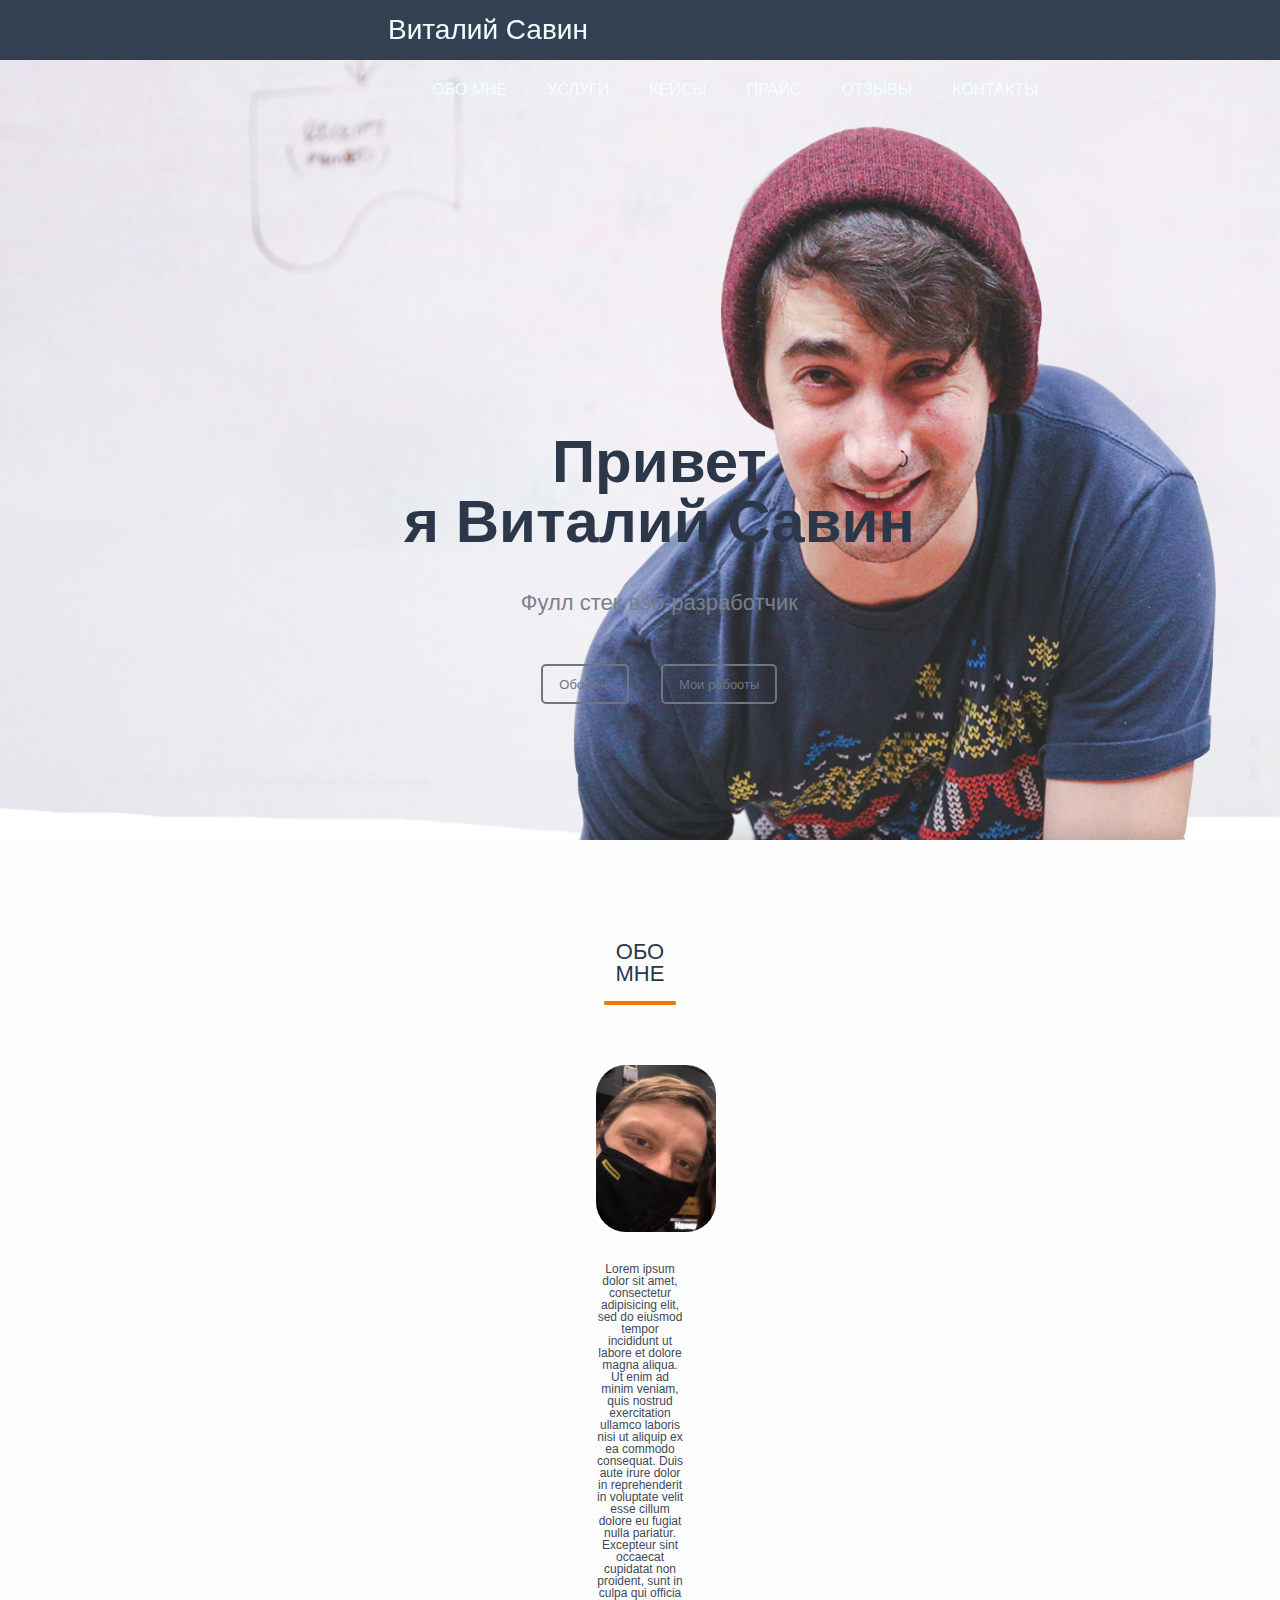
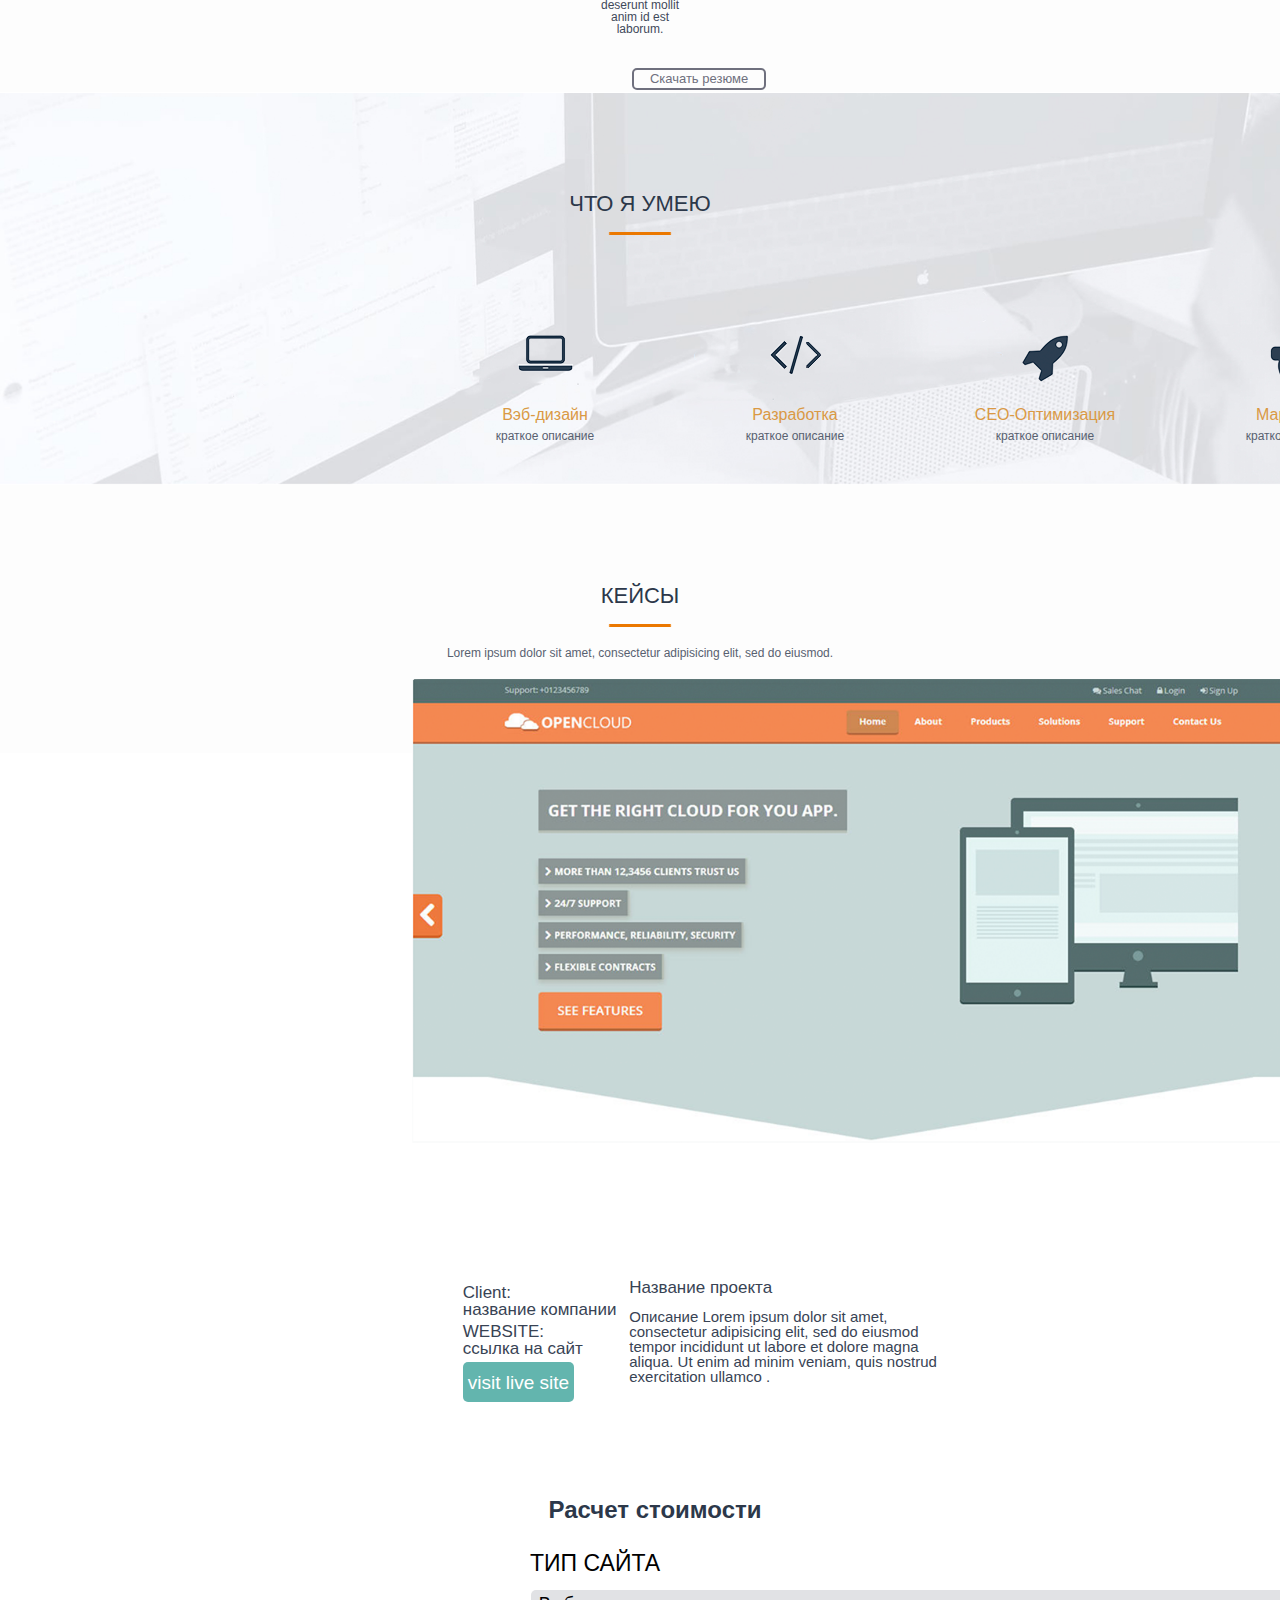
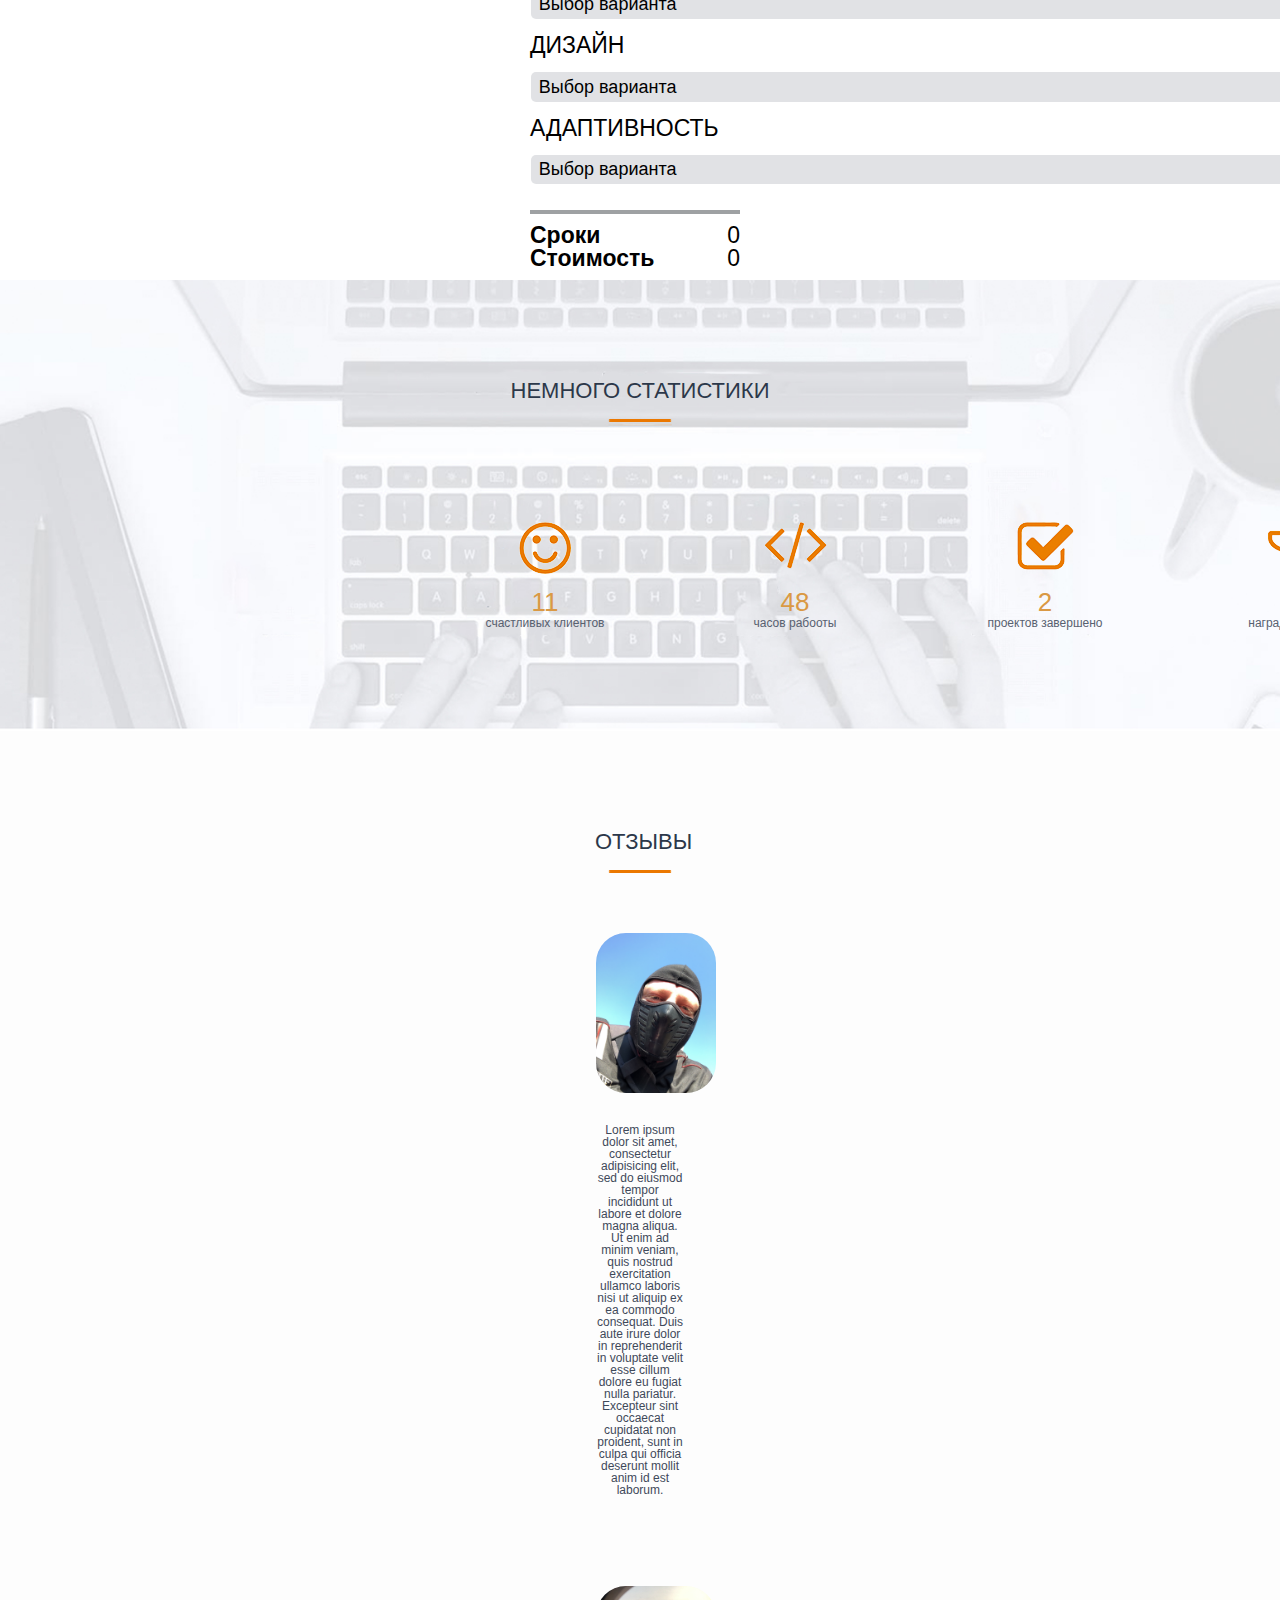
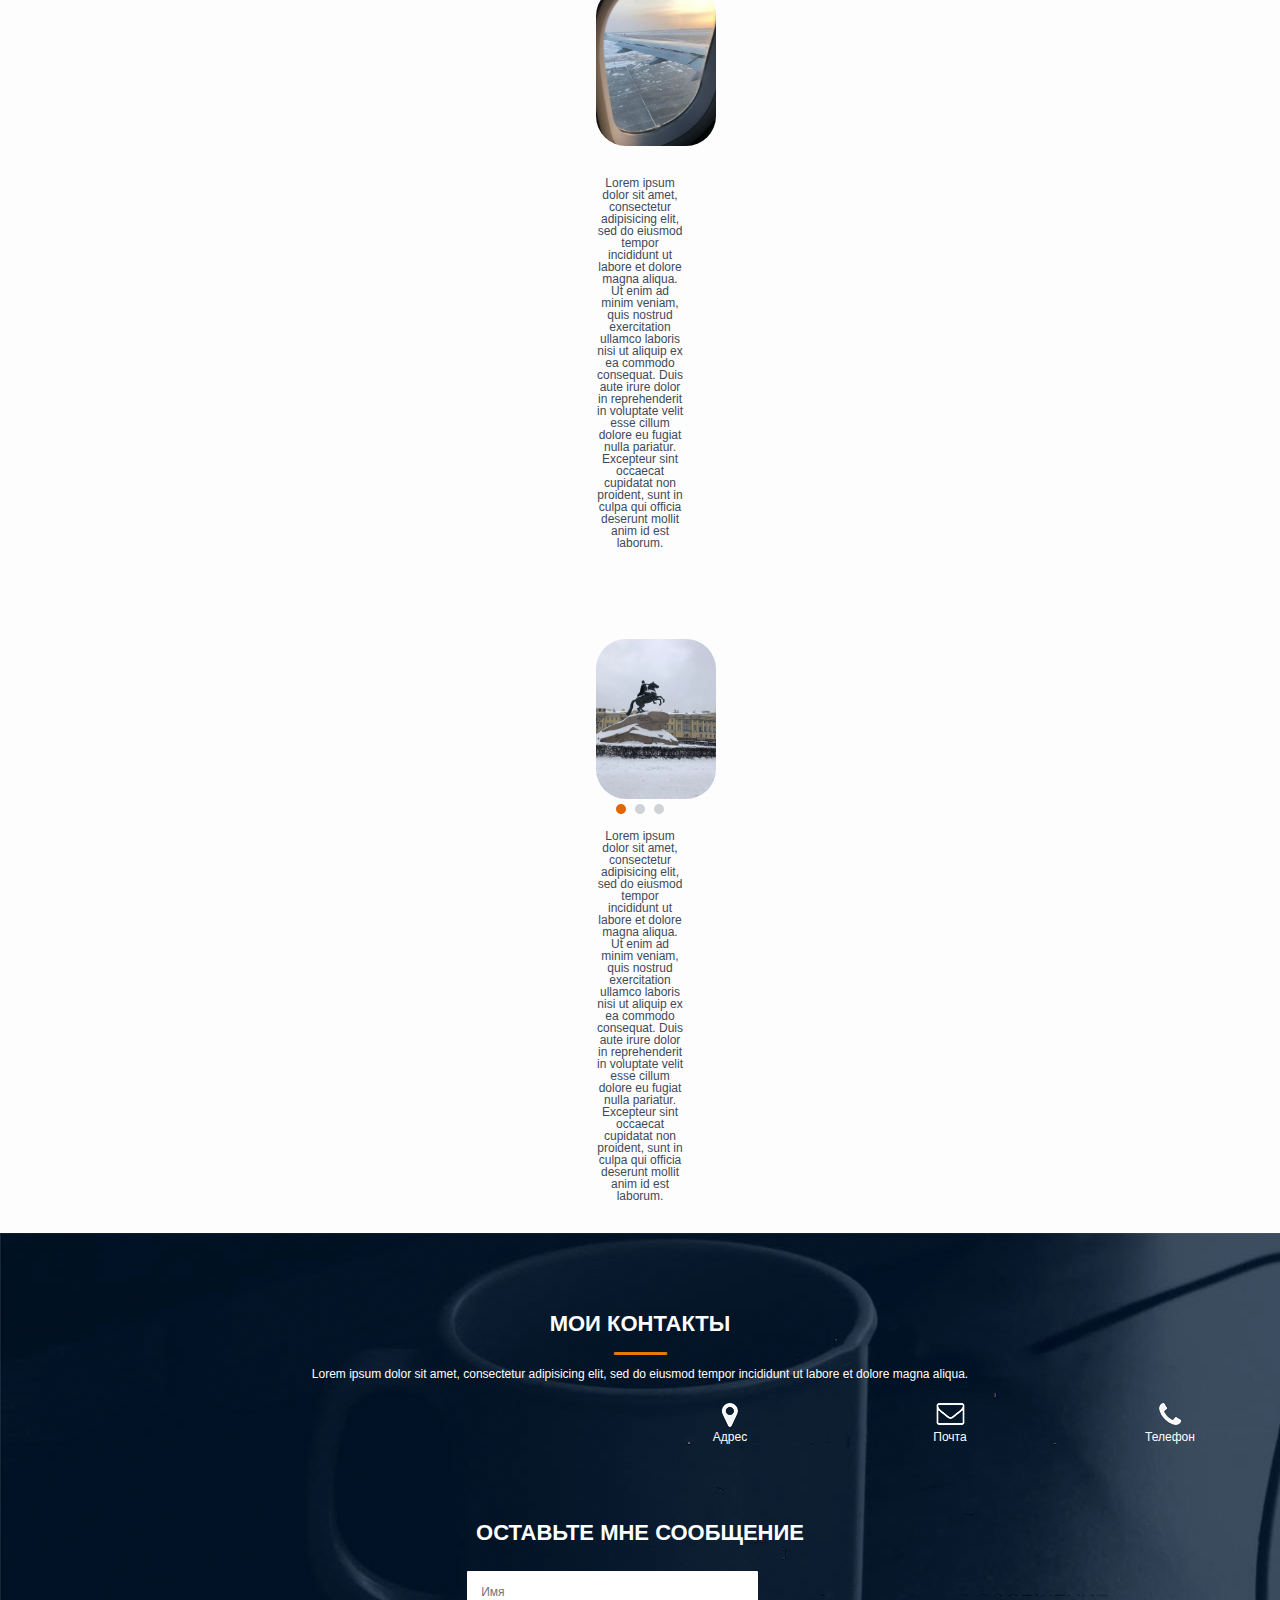
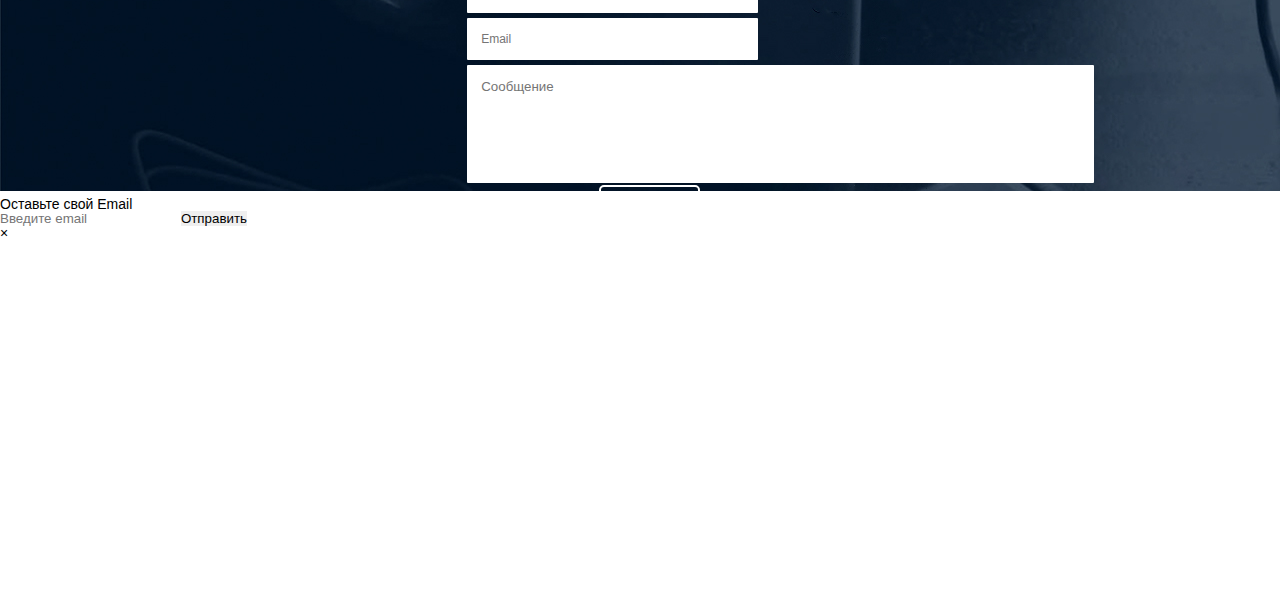
<file: src/index.html>
<!DOCTYPE html>
<html>

<head>
    <meta charset="utf-8">
    <!--<meta http-equiv="refresh" content="30">-->
    <link rel="stylesheet" href="css/reset.css">
    <link rel="stylesheet" href="css/stile.css">
    <title>Виталий Савин вэб-разработчик</title>
</head>

<body>
    <header>
        <!-- все в одну строку шапка меню сайта остается на месте при прокрутке страницы -->
        <nav id="menu">
            <div class="logo">
                <a style="color: azure;" href="#home"> Виталий Савин </a></div>
            <div class="menu">
                <ul>
                    <li><a style="color: azure;" href="#AboutMe">Обо мне</a></li>
                    <li><a style="color: azure;" href="#WhatICanDo">Услуги</a></li>
                    <li><a style="color: azure;" href="#cases">Кейсы</a></li>
                    <li><a style="color: azure;" href="#cost">Прайс</a></li>
                    <li><a style="color: azure;" href="#reviews">Отзывы</a></li>
                    <li><a style="color: azure;" href="#contacts">Контакты</a></li>
                </ul>
            </div>
        </nav>
    </header>
    <div class="main" id="home">
        <div class="title__container" id="menu">
            <h1>Привет <br> я Виталий Савин</h1>
            <h4>Фулл стек вэб-разработчик</h4>
            <a href="#AboutMe"><input type="submit" value="Обо мне"></a>
            <a href="#cases"><input type="submit" value="Мои рабооты"></a>
        </div>
    </div>

    <Section id="AboutMe">
        <div class="AboutMe">
            <div class="titel__AboutMe">
                <div class="titel">
                    <h3>ОБО МНЕ</h3>
                </div>
                <img src="img/my_photo.png" width="120" alt="Тут должно быть мое фото">
                <p>Lorem ipsum dolor sit amet, consectetur adipisicing elit, sed do eiusmod tempor incididunt ut labore et dolore magna aliqua. Ut enim ad minim veniam, quis nostrud exercitation ullamco laboris nisi ut aliquip ex ea commodo consequat. Duis
                    aute irure dolor in reprehenderit in voluptate velit esse cillum dolore eu fugiat nulla pariatur. Excepteur sint occaecat cupidatat non proident, sunt in culpa qui officia deserunt mollit anim id est laborum.</p>
                <input type="submit" value="Скачать резюме">
            </div>
        </div>
    </Section>

    <section id="WhatICanDo">
        <div class="WhatICanDo">
            <div class="titel">
                <h3>ЧТО Я УМЕЮ</h3>
            </div>
            <div class="titel__WhatICanDo">
                <ul>
                    <li>
                        <div class="web">
                            <h4>Вэб-дизайн</h4>
                            <p>краткое описание</p>
                        </div>
                    </li>
                    <li>
                        <div class="develop">
                            <h4>Разработка</h4>
                            <p>краткое описание</p>
                        </div>
                    </li>
                    <li>
                        <div class="seo">
                            <h4>СЕО-Оптимизация</h4>
                            <p>краткое описание</p>
                        </div>
                    </li>
                    <li>
                        <div class="marketing">
                            <h4>Маркетинг</h4>
                            <p>краткое описание</p>
                        </div>
                    </li>
                </ul>
            </div>
        </div>
    </section>

    <section id="cases">
        <div class="cases">
            <div class="titel__cases">
                <div class="titel">
                    <h3>КЕЙСЫ</h3>
                </div>
                <p>Lorem ipsum dolor sit amet, consectetur adipisicing elit, sed do eiusmod.</p>

                <div class="cases1">
                    <img src="img/photoceys.png" width="1200 600" alt="Тут будет фото работы">
                </div>
                <div class="cases2">
                    <h4>Client: <br> название компании </h4>
                    <h5>WEBSITE: <br> ссылка на сайт</h5>
                    <input class="vizit" type="submit" value="visit live site">
                </div>
                <!-- подправить на рабочую кнопку -->
                <div class="cases3">
                    <h6>Название проекта </h6>
                    <p> Описание Lorem ipsum dolor sit amet, consectetur adipisicing elit, sed do eiusmod tempor incididunt ut labore et dolore magna aliqua. Ut enim ad minim veniam, quis nostrud exercitation ullamco .</p>
                </div>

            </div>
        </div>
    </section>

    <section id="cost">
        <div class="cost">
            <h3>Расчет стоимости</h3>

            <div class="list"  id="calc">

                <ul>
                    <li>
                        <h4>ТИП САЙТА</h4>
                        <select class="type" name="type">
                        <option selected value="0">Выбор варианта</option>
                        <option value="1250">Коммерческий</option>
                        <option value="2040">Информационный</option>
                        <option value="3500">Социальный</option>
                        <option value="4000">Трафиковый</option>
                        <option value="5089">Веб-сервис</option>
                     </select>
                    </li>

                    <li>
                        <h4>ДИЗАЙН</h4>
                        <select class="dezine" name="dezine">
                        <option selected value="0">Выбор варианта</option>      
                        <option value="1258">Классический</option>
                        <option value="2087">Минимализм</option>
                        <option value="3074">Рисованный</option>
                        <option value="4048">Метро (карточный)</option>
                        <option value="5068">Флэт (плоский)</option>
                        <option value="6010">Брутализм</option>
                        <option value="7048">Фестивальный (промо)</option>
                        <option value="8043">Гранж</option>
                        <option value="9078">Ретро</option>
                        <option value="1007">Organic & Natural</option>
                        <option value="1101">Индивидуальный</option>
                     </select>
                    </li>
                    <li>
                        <h4>АДАПТИВНОСТЬ</h4>
                        <select class="adaptive" name="adaptive">
                        <option selected value="0">Выбор варианта</option>
                        <option value="1059">Фиксированный</option>
                        <option value="2084">Гибкий</option>
                        <option value="3058">Адаптивный</option>
               </select>
                    </li>
                </ul>
            </div>

            <div class="result">
                <div class="text">
                    <ul>
                        <li><b>Сроки</b> </li>
                        <li><b>Стоимость</b> </li>
                    </ul>
                </div>
                <div class="inrezult">
                    <ul>
                        <div class="term">
                            <li><b></b></li>
                        </div>
                        <div class="rez-cost">
                            <li><b></b></li>
                        </div>
                    </ul>

                </div>
            </div>
        </div>
    </section>


    <div class="statistics">
        <div class="titel">
            <h3>НЕМНОГО СТАТИСТИКИ</h3>
        </div>
        <div class="titel__statistic">

            <ul>
                <li>
                    <div class="heppy">
                        <h4><span class="number">95<span></h4>
                        <p>счастливых клиентов</p>
                    </div>
                </li>
                <li>
                    <div class="work">
                        <h4><span class="number">420<span></h4>
                        <p>часов рабооты</p>
                    </div>
                </li>
                <li>
                    <div class="end">
                        <h4><span class="number">15<span></h4>
                        <p>проектов завершено</p>
                    </div>
                </li>
                <li>
                    <div class="rewards">
                        <h4><span class="number">2<span></h4>
                        <p>наград получено</p>
                    </div>
                </li>
            </ul>
        </div>
    </div>

    <section id="reviews">
    <div class="reviews">
        <div class="titel__reviews" >
            <div class="titel">
                <h3>ОТЗЫВЫ</h3>
            </div>
            
            <div class="rewiev">
                <div class="review1">
                    <img src="img/otziv.jpg" width="120" alt="Тут будет фото клиента">
                    <p>Lorem ipsum dolor sit amet, consectetur adipisicing elit, sed do eiusmod tempor incididunt ut labore et dolore magna aliqua. Ut enim ad minim veniam, quis nostrud exercitation ullamco laboris nisi ut aliquip ex ea commodo consequat.
                        Duis aute irure dolor in reprehenderit in voluptate velit esse cillum dolore eu fugiat nulla pariatur. Excepteur sint occaecat cupidatat non proident, sunt in culpa qui officia deserunt mollit anim id est laborum.</p>
                </div>
                <div class="review2">
                    <img src="img/otziv1.jpg" width="120" alt="Тут будет фото клиента">
                    <p>Lorem ipsum dolor sit amet, consectetur adipisicing elit, sed do eiusmod tempor incididunt ut labore et dolore magna aliqua. Ut enim ad minim veniam, quis nostrud exercitation ullamco laboris nisi ut aliquip ex ea commodo consequat.
                        Duis aute irure dolor in reprehenderit in voluptate velit esse cillum dolore eu fugiat nulla pariatur. Excepteur sint occaecat cupidatat non proident, sunt in culpa qui officia deserunt mollit anim id est laborum.</p>

                </div>
                <div class="review3">
                    <img src="img/otziv2.jpg" width="120" alt="Тут будет фото клиента">
                    <p>Lorem ipsum dolor sit amet, consectetur adipisicing elit, sed do eiusmod tempor incididunt ut labore et dolore magna aliqua. Ut enim ad minim veniam, quis nostrud exercitation ullamco laboris nisi ut aliquip ex ea commodo consequat.
                        Duis aute irure dolor in reprehenderit in voluptate velit esse cillum dolore eu fugiat nulla pariatur. Excepteur sint occaecat cupidatat non proident, sunt in culpa qui officia deserunt mollit anim id est laborum.</p>
                </div>
            </div>
        </div>
    </div>
</section>
<section id="contacts">
    <footer>
        <!-- нижнее меню сайта  -->

        <div class="title__contacts">
            <div >
                <h3>МОИ КОНТАКТЫ</h3>
                <p>Lorem ipsum dolor sit amet, consectetur adipisicing elit, sed do eiusmod tempor incididunt ut labore et dolore magna aliqua.</p>
                <div class="list1">
                    
                    <ul>
                        <li>
                            <div class="address">
                                <p> Адрес </p>
                            </div>
                        </li>
                        <li>
                            <div class="mail">
                                <p> Почта</p>
                            </div>
                        </li>
                        <li>
                            <div class="phone">
                                <p> Телефон </p>
                            </div>
                        </li>
                    </ul>
                
                </div>
            </div>
        </div>
    
        <div class="feedback">
            <div class="titel__feedback">
                <h4>Оставьте мне сообщение</h4>
            </div>
            <div class="titel__feedback1">
                <form class="forma" action="#" method="get" name="svyaz">
                    <input class="name" type="text" name="Имя" placeholder="Имя">
                    <input class="mail1" type="text" name="Email" placeholder="Email">

                    <textarea name="vvod" cols="73" rows="6" placeholder="Сообщение"></textarea>

                    <button type="submit" reset="svyaz">Отправить</button>
            </div>
        </div>
        </form>
    </footer>
</section>
    <div class="overlay">
        <div class="block-popup">
            <h3>Оставьте свой Email</h3>
            <form>
                <input type="email" placeholder="Введите email" name="email-popup" />
                <input type="button" name="btn-form-popup" value="Отправить" />
            </form>
            <span>&times;</span>
                    </div>
        </div>




        <iframe src="https://www.google.com/maps/embed?pb=!1m18!1m12!1m3!1d71560.6058448378!2d37.94686682565551!3d55.91003712926884!2m3!1f0!2f0!3f0!3m2!1i1024!2i768!4f13.1!3m3!1m2!1s0x414ad3211c5d24af%3A0x9950ff773996bb04!2z0KnRkdC70LrQvtCy0L4sINCc0L7RgdC60L7QstGB0LrQsNGPINC-0LHQuy4!5e0!3m2!1sru!2sru!4v1645376605929!5m2!1sru!2sru"
            width="1920" height="350" style="border:0;" allowfullscreen="" loading="lazy"></iframe>

        <script type="text/javascript" src="js/jquery.js"></script>

        <script type="text/javascript">
            $('.block-popup span').click(function() {
                $('.block-popup, .overlay').fadeOut();
            })
            $(window).mouseleave(function(e) {
                if (e.clientY < 0) {
                    $('.overlay, .block-popup').fadeIn();
                }
            })
        </script>

        <script type="text/javascript">
            $(document).ready(function() {
                $("#menu").on("click", "a", function(event) {
                    event.preventDefault();
                    var id = $(this).attr('href'),
                        top = $(id).offset().top;
                    $('body,html').animate({
                        scrollTop: top
                    }, 1000);
                });
            });
        </script>
        <script src="js/js.js"></script>
        <script src="js/calc.js"></script>
</body>

</html>
</file>
<file: src/css/stile.css>
body {
    font-family: Arial, sans-serif;
    width: 100%;
    max-width: 1920px;
}

nav {
    width: 100%;
    height: 60px;
    background: #344051;
    position: fixed;
}

.logo {
    color: #fff;
    font-size: 28px;
    line-height: 60px;
    padding-left: 388px;
    float: left;
}

.menu {
    float: left;
    padding-left: 432px;
}

.menu li {
    float: left;
    line-height: 60px;
    color: #fff;
    margin-right: 40px;
    font-size: 16px;
    text-transform: uppercase;
}

.main {
    width: 100%;
    height: calc(100% - 60px);
    background: url(../img/boy.png) 90% 100% / auto 85% no-repeat, url(../img/bg.jpg) center/cover no-repeat;
}

.title__container {
    float: left;
    margin: 432px 0px 0px 404px;
    color: #2c384a;
    text-align: center;
}

.title__container h1 {
    font-size: 60px;
    font-weight: bolder;
}

.title__container h4 {
    margin-top: 40px;
    font-size: 22px;
    color: #79818d;
}

.title__container input {
    height: 40px;
    text-align: center;
    border: 2px solid #6d7682;
    background: none;
    border-radius: 5px;
    color: #6d7682;
    font-size: 13px;
    padding: 0px 16px;
    margin: 50px 14px 0px 14px;
}


/* Titels */

.titel {
    padding: 100px 0px 20px 0px;
    font-size: 22px;
    color: #2c384a;
    text-align: center;
    font-weight: 600;
    background: url(../img/cherta.png) 50% 100% / auto 2.5% no-repeat;
}


/* AboutMe */

.AboutMe {
    width: 100%;
    height: 70%;
    background: url(../img/fon1.jpg) center/cover no-repeat;
}

.titel__AboutMe {
    margin: 1px 595px;
    text-align: center;
}

.titel__AboutMe img {
    margin: 60px 1px 30px 1px;
    border-radius: 30px;
}

.titel__AboutMe p {
    text-align: center;
    padding: 1px 1px 30px 1px;
    color: #3f495a;
    font-size: 12px;
}

.titel__AboutMe input {
    height: 22px;
    text-align: center;
    border: 2px solid #6f707e;
    background: none;
    color: #6f707e;
    border-radius: 5px;
    font-size: 13px;
    padding: 0px 16px;
    margin: 3% 41%;
}


/* WhatICanDo */

.WhatICanDo {
    width: 100%;
    height: 50%;
    background: url(../img/fon2.jpg) center/cover no-repeat;
}

.titel__WhatICanDo {
    width: 1092px;
    /*фиксируем ширину обертки*/
    margin-left: 420px;
    height: 250px;
    /*Задаем высоту обертки*/
}

.titel__WhatICanDo div {
    margin-top: 100px;
    float: left;
    /*Задаем обтекание*/
    line-height: 20px;
    /*Высота строки +  верт. центрирования текста*/
    width: 250px;
    /*Фиксируем ширину блока*/
    margin-right: 20px;
    text-align: center;
    /*Центрируем текст по горизонтали*/
}

.titel__WhatICanDo :last-child {
    margin-right: 0px;
    /*Убираем поле последнего div-а*/
}

.web {
    background: url(../img/nout.png) top no-repeat;
}

.web h4 {
    padding: 70px 1px 1px 1px;
    font-size: 16px;
    color: #da9944;
}

.web p {
    font-size: 12px;
    color: #586170;
}

.develop {
    background: url(../img/znak.png) top no-repeat;
}

.develop h4 {
    padding: 70px 1px 1px 1px;
    font-size: 16px;
    color: #da9944;
}

.develop p {
    font-size: 12px;
    color: #586170;
}

.seo {
    background: url(../img/raketa.png) top no-repeat;
}

.seo h4 {
    padding: 70px 1px 1px 1px;
    font-size: 16px;
    color: #da9944;
}

.seo p {
    font-size: 12px;
    color: #586170;
}

.marketing {
    background: url(../img/gramafon.png) top no-repeat;
}

.marketing h4 {
    padding: 70px 1px 1px 1px;
    font-size: 16px;
    color: #da9944;
}

.marketing p {
    font-size: 12px;
    color: #586170;
}


/* cases */

.titel__cases {
    width: 100%;
    height: 100%;
    background: url(../img/foncase.jpg) no-repeat;
}

.titel__cases p {
    text-align: center;
    padding: 20px 2px;
    font-size: 12px;
    color: #586170;
}

.cases1 {
    margin-left: 10%;
    margin-bottom: -5%;
}

.cases2 {
    float: left;
    padding: 1%;
}

.cases2 h4 {
    padding: 5px 0px 0px 450px;
    font-size: 17px;
    color: #384354;
}

.cases2 h5 {
    padding: 5px 0px 0px 450px;
    font-size: 17px;
    color: #384354;
}

.vizit {
    margin: 5px 0px 0px 450px;
    padding: 10px 5px;
    font-size: 19px;
    color: #fff;
    background: #63b5ae;
    border-radius: 5px;
    height: 40px;
}

.cases3 {
    text-align: left;
    padding: 1%;
    font-size: 17px;
    color: #384354;
}

.cases3 p {
    text-align: left;
    padding: 1% 25% 0.1% 0%;
    font-size: 15px;
    color: #384354;
}


/* cost */

.cost {
    width: 100%;
    height: 60%;
}

.cost h3 {
    padding: 100px 0px 20px 30px;
    font-size: 24px;
    color: #2c384a;
    text-align: center;
    font-weight: 600;
}

.list {
    font-size: 23px;
    padding: 10px 1px 10px 530px;
}

.list select {
    width: 800px;
    border-radius: 5px;
    text-align: left;
    padding: 0.5%;
    margin: 15px 1px 15px 1px;
    background-color: #caccd18f;
    font-size: 18px;
}

.result {
    font-size: 23px;
    margin: 5px 540px 10px 530px;
    padding-top: 10px;
    display: flex;
    justify-content: space-between;
    -webkit-box-shadow: 0px -4px 0px 0px rgba(158, 161, 163, 1);
    -moz-box-shadow: 0px -4px 0px 0px rgba(158, 161, 163, 1);
    box-shadow: 0px -4px 0px 0px rgba(158, 161, 163, 1);
}


/* statystic*/

.statistics {
    width: 100%;
    height: 50%;
    background: url(../img/fonstatistyc.jpg) center/cover no-repeat;
}

.titel__statistic {
    width: 1092px;
    /*фиксируем ширину обертки*/
    margin-left: 420px;
    height: 250px;
    /*Задаем высоту обертки*/
}

.titel__statistic div {
    margin-top: 100px;
    float: left;
    /*Задаем обтекание*/
    line-height: 20px;
    /*Высота строки +  верт. центрирования текста*/
    width: 250px;
    /*Фиксируем ширину блока*/
    margin-right: 20px;
    text-align: center;
    /*Центрируем текст по горизонтали*/
}

.titel__statistic :last-child {
    margin-right: 0px;
    /*Убираем поле последнего div-а*/
}

.heppy {
    background: url(../img/smayl.png) top no-repeat;
}

.heppy h4 {
    padding: 70px 1px 1px 1px;
    font-size: 26px;
    color: #da9944;
}

.heppy p {
    font-size: 12px;
    color: #586170;
}

.work {
    background: url(../img/scobki.png) top no-repeat;
}

.work h4 {
    padding: 70px 1px 1px 1px;
    font-size: 26px;
    color: #da9944;
}

.work p {
    font-size: 12px;
    color: #586170;
}

.end {
    background: url(../img/galka.png) top no-repeat;
}

.end h4 {
    padding: 70px 1px 1px 1px;
    font-size: 26px;
    color: #da9944;
}

.end p {
    font-size: 12px;
    color: #586170;
}

.rewards {
    background: url(../img/kubok.png) top no-repeat;
}

.rewards h4 {
    padding: 70px 1px 1px 1px;
    font-size: 26px;
    color: #da9944;
}

.rewards p {
    font-size: 12px;
    color: #586170;
}


/* reviews */

.reviews {
    width: 100%;
    height: 70%;
    background: url(../img/tochkaoranz.png) 48.5% 80% / auto no-repeat, url(../img/tochkaser1.png) 50% 80% / auto no-repeat, url(../img/tochkaser2.png) 51.5% 80% / auto no-repeat, url(../img/fon1.jpg) center/cover no-repeat;
}

.titel__reviews {
    margin: 1px 595px;
    text-align: center;
}

.titel__reviews img {
    margin: 60px 1px 30px 1px;
    border-radius: 30px;
}

.titel__reviews p {
    text-align: center;
    padding: 1px 1px 30px 1px;
    color: #3f495a;
    font-size: 12px;
}


/*footer*/

footer {
    width: 100%;
    height: 70%;
    background: url(../img/foncontact.jpg);
}

.title__contacts {
    color: #fff;
}

.title__contacts h3 {
    padding: 80px 0px 20px 0px;
    font-size: 22px;
    color: #fff;
    text-align: center;
    font-weight: 600;
    background: url(../img/cherta.png) 50% 100% / auto 2.5% no-repeat;
}

.title__contacts p {
    text-align: center;
    padding: 1% 20%;
    font-size: 12px;
}

.list1 {
    width: 800px;
    /*фиксируем ширину обертки*/
    margin-left: 600px;
    height: 100px;
    /*Задаем высоту обертки*/
}

.list1 li {
    margin-top: 10px;
    float: left;
    /*Задаем обтекание*/
    line-height: 20px;
    /*Высота строки +  верт. центрирования текста*/
    width: 60px;
    /*Фиксируем ширину блока*/
    margin-right: 60px;
    margin-left: 100px;
    text-align: center;
    /*Центрируем текст по горизонтали*/
}

.list1 :last-child {
    margin-right: 0px;
    /*Убираем поле последнего div-а*/
}

.address {
    background: url(../img/geo.png) top no-repeat;
}

.address p {
    padding: 25px 1px 1px 1px;
    font-size: 12px;
}

.mail {
    background: url(../img/convert.png) top no-repeat;
}

.mail p {
    padding: 25px 1px 1px 1px;
    font-size: 12px;
}

.phone {
    background: url(../img/trubka.png) top no-repeat;
}

.phone p {
    padding: 25px 1px 1px 1px;
    font-size: 12px;
}


/* feedback*/

.feedback {
    color: #fff;
    text-align: center;
}

.titel__feedback h4 {
    padding: 30px 0px 20px 0px;
    font-size: 22px;
    text-align: center;
    font-weight: 600;
    text-transform: uppercase;
}

.forma {
    height: 220px;
    margin: 0.5% 30% 0.5% 36.5%;
}

.titel__feedback1 input {
    float: left;
    border-radius: 1px;
    padding: 14px 122px 14px 14px;
    font-size: 12px;
    margin-right: 31px;
    margin-bottom: 5px;
}

.titel__feedback1 textarea {
    resize: none;
    border-radius: 1px;
    padding: 14px;
    margin-right: 70px;
}

.titel__feedback1 button {
    color: #fff;
    height: 22px;
    text-align: center;
    border: 2px solid;
    background: none;
    border-radius: 5px;
    font-size: 13px;
    padding: 0px 16px;
    margin-right: 15%;
}
</file>
